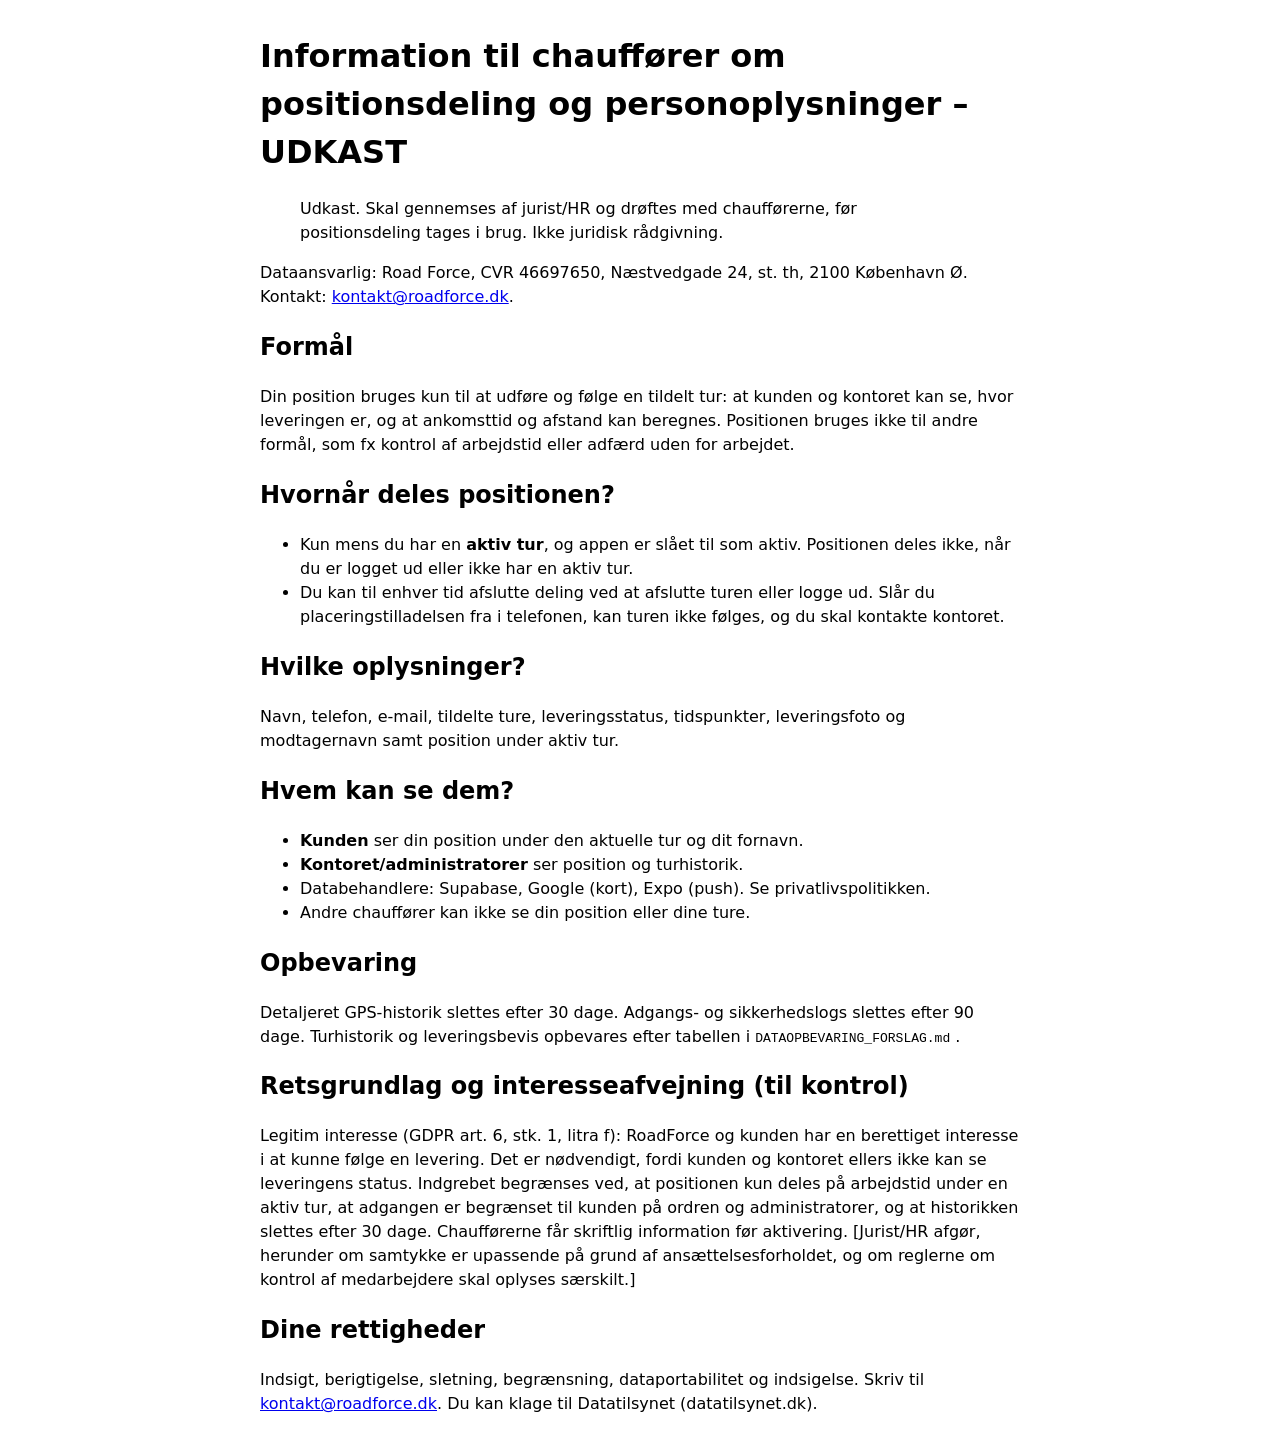
<file: chauffoer.html>
<!DOCTYPE html>
<html xmlns="http://www.w3.org/1999/xhtml" lang="da" xml:lang="da">
<head>
  <meta charset="utf-8" />
  <meta name="generator" content="pandoc" />
  <meta name="viewport" content="width=device-width, initial-scale=1.0, user-scalable=yes" />
  <title>Chaufførinformation – Road Force</title>
  <style>
    code{white-space: pre-wrap;}
    span.smallcaps{font-variant: small-caps;}
    span.underline{text-decoration: underline;}
    div.column{display: inline-block; vertical-align: top; width: 50%;}
    div.hanging-indent{margin-left: 1.5em; text-indent: -1.5em;}
    ul.task-list{list-style: none;}
  </style>
  <meta name="viewport" content="width=device-width,initial-scale=1"><style>body{font-family:system-ui;max-width:760px;margin:2rem auto;padding:0 1rem;line-height:1.5}table{border-collapse:collapse}td,th{border:1px solid #ccc;padding:4px 8px;font-size:14px}</style>
</head>
<body>
<h1 id="information-til-chauffører-om-positionsdeling-og-personoplysninger--udkast">Information til chauffører om positionsdeling og personoplysninger – UDKAST</h1>
<blockquote>
<p>Udkast. Skal gennemses af jurist/HR og drøftes med chaufførerne, før positionsdeling tages i brug. Ikke juridisk rådgivning.</p>
</blockquote>
<p>Dataansvarlig: Road Force, CVR 46697650, Næstvedgade 24, st. th, 2100 København Ø. Kontakt: <a href="mailto:kontakt@roadforce.dk">kontakt@roadforce.dk</a>.</p>
<h2 id="formål">Formål</h2>
<p>Din position bruges kun til at udføre og følge en tildelt tur: at kunden og kontoret kan se, hvor leveringen er, og at ankomsttid og afstand kan beregnes. Positionen bruges ikke til andre formål, som fx kontrol af arbejdstid eller adfærd uden for arbejdet.</p>
<h2 id="hvornår-deles-positionen">Hvornår deles positionen?</h2>
<ul>
<li>Kun mens du har en <strong>aktiv tur</strong>, og appen er slået til som aktiv. Positionen deles ikke, når du er logget ud eller ikke har en aktiv tur.</li>
<li>Du kan til enhver tid afslutte deling ved at afslutte turen eller logge ud. Slår du placeringstilladelsen fra i telefonen, kan turen ikke følges, og du skal kontakte kontoret.</li>
</ul>
<h2 id="hvilke-oplysninger">Hvilke oplysninger?</h2>
<p>Navn, telefon, e-mail, tildelte ture, leveringsstatus, tidspunkter, leveringsfoto og modtagernavn samt position under aktiv tur.</p>
<h2 id="hvem-kan-se-dem">Hvem kan se dem?</h2>
<ul>
<li><strong>Kunden</strong> ser din position under den aktuelle tur og dit fornavn.</li>
<li><strong>Kontoret/administratorer</strong> ser position og turhistorik.</li>
<li>Databehandlere: Supabase, Google (kort), Expo (push). Se privatlivspolitikken.</li>
<li>Andre chauffører kan ikke se din position eller dine ture.</li>
</ul>
<h2 id="opbevaring">Opbevaring</h2>
<p>Detaljeret GPS-historik slettes efter 30 dage. Adgangs- og sikkerhedslogs slettes efter 90 dage. Turhistorik og leveringsbevis opbevares efter tabellen i <code>DATAOPBEVARING_FORSLAG.md</code> .</p>
<h2 id="retsgrundlag-og-interesseafvejning-til-kontrol">Retsgrundlag og interesseafvejning (til kontrol)</h2>
<p>Legitim interesse (GDPR art. 6, stk. 1, litra f): RoadForce og kunden har en berettiget interesse i at kunne følge en levering. Det er nødvendigt, fordi kunden og kontoret ellers ikke kan se leveringens status. Indgrebet begrænses ved, at positionen kun deles på arbejdstid under en aktiv tur, at adgangen er begrænset til kunden på ordren og administratorer, og at historikken slettes efter 30 dage. Chaufførerne får skriftlig information før aktivering. [Jurist/HR afgør, herunder om samtykke er upassende på grund af ansættelsesforholdet, og om reglerne om kontrol af medarbejdere skal oplyses særskilt.]</p>
<h2 id="dine-rettigheder">Dine rettigheder</h2>
<p>Indsigt, berigtigelse, sletning, begrænsning, dataportabilitet og indsigelse. Skriv til <a href="mailto:kontakt@roadforce.dk">kontakt@roadforce.dk</a>. Du kan klage til Datatilsynet (datatilsynet.dk).</p>
</body>
</html>
</file>
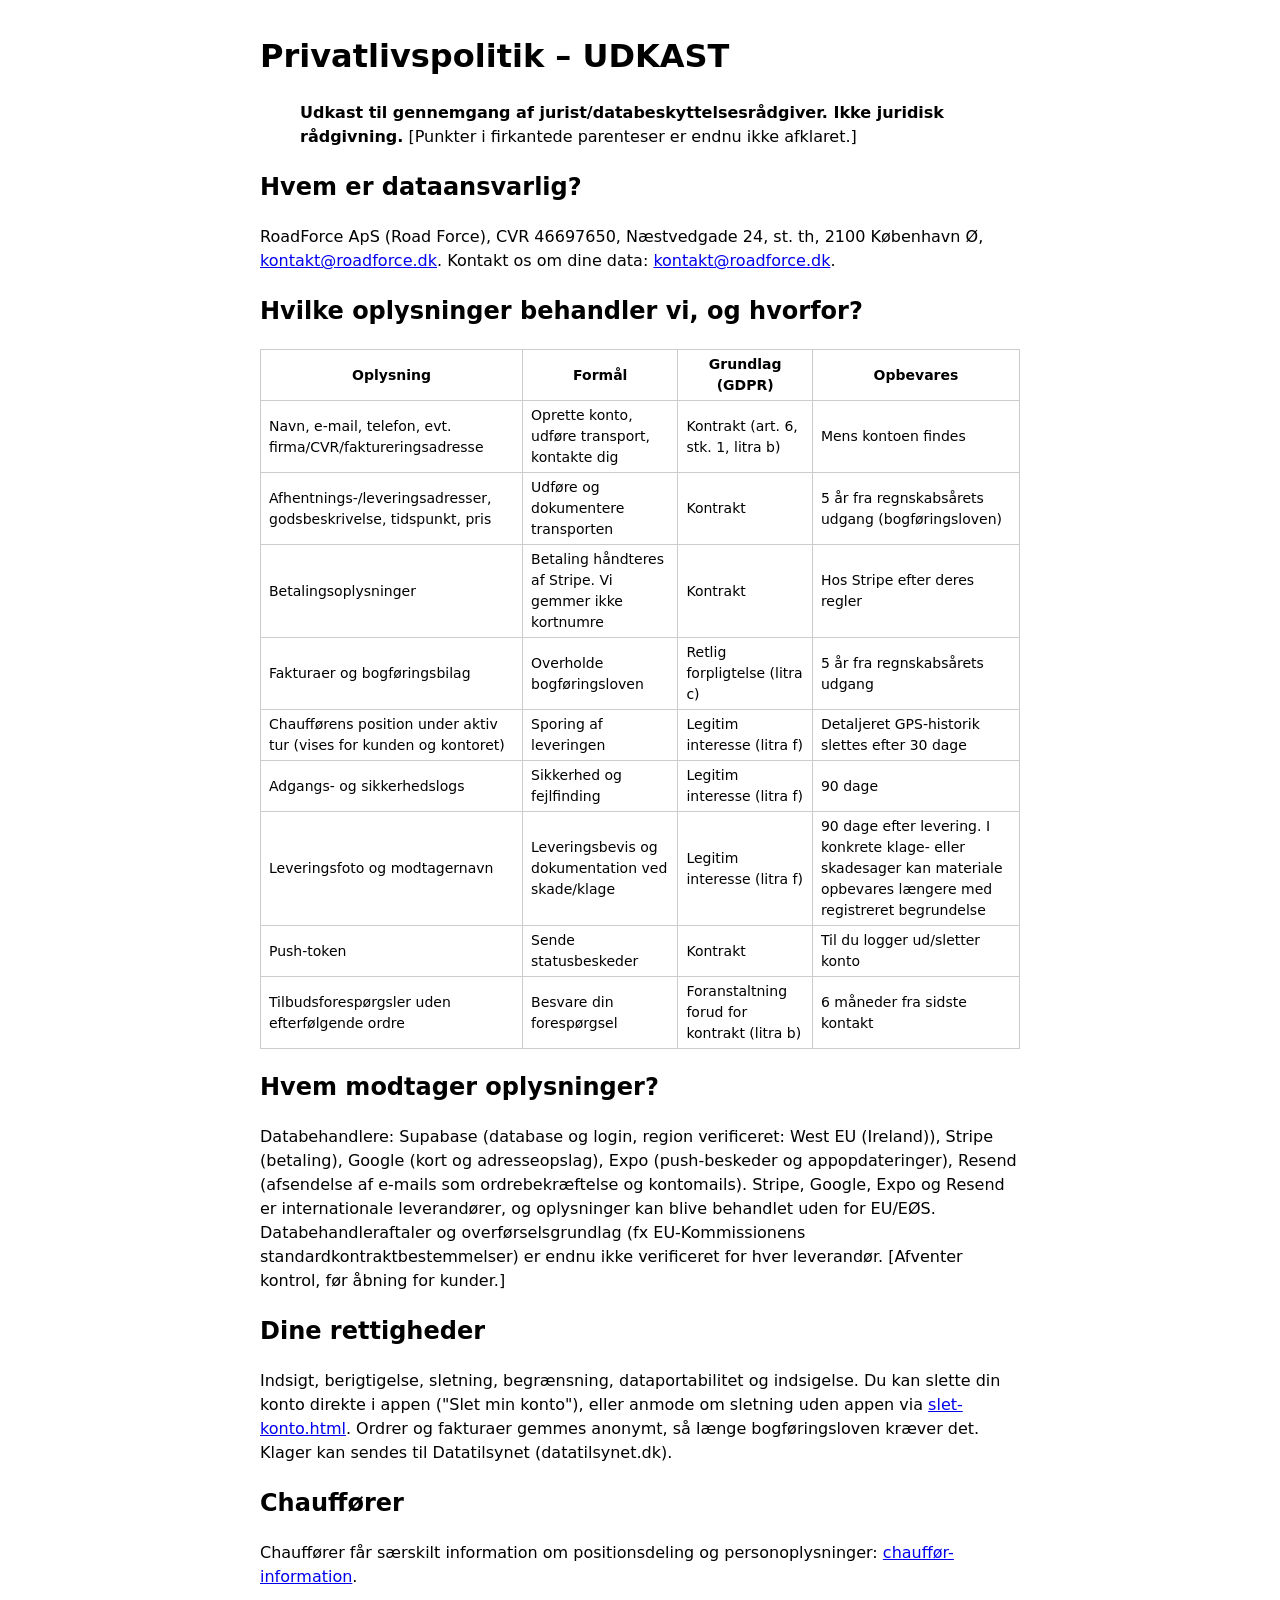
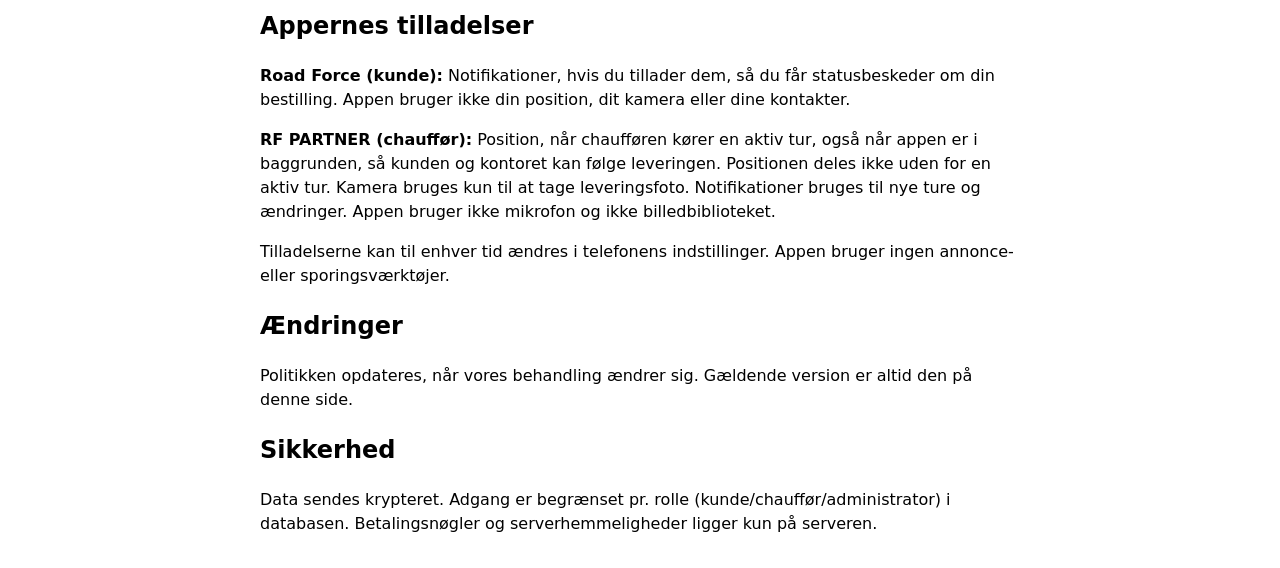
<file: privatliv.html>
<!DOCTYPE html>
<html xmlns="http://www.w3.org/1999/xhtml" lang="da" xml:lang="da">
<head>
  <meta charset="utf-8" />
  <meta name="generator" content="pandoc" />
  <meta name="viewport" content="width=device-width, initial-scale=1.0, user-scalable=yes" />
  <title>Privatlivspolitik – Road Force</title>
  <style>
    code{white-space: pre-wrap;}
    span.smallcaps{font-variant: small-caps;}
    span.underline{text-decoration: underline;}
    div.column{display: inline-block; vertical-align: top; width: 50%;}
    div.hanging-indent{margin-left: 1.5em; text-indent: -1.5em;}
    ul.task-list{list-style: none;}
  </style>
  <meta name="viewport" content="width=device-width,initial-scale=1"><style>body{font-family:system-ui;max-width:760px;margin:2rem auto;padding:0 1rem;line-height:1.5}table{border-collapse:collapse}td,th{border:1px solid #ccc;padding:4px 8px;font-size:14px}</style>
</head>
<body>
<h1 id="privatlivspolitik--udkast">Privatlivspolitik – UDKAST</h1>
<blockquote>
<p><strong>Udkast til gennemgang af jurist/databeskyttelsesrådgiver. Ikke juridisk rådgivning.</strong> [Punkter i firkantede parenteser er endnu ikke afklaret.]</p>
</blockquote>
<h2 id="hvem-er-dataansvarlig">Hvem er dataansvarlig?</h2>
<p>RoadForce ApS (Road Force), CVR 46697650, Næstvedgade 24, st. th, 2100 København Ø, <a href="mailto:kontakt@roadforce.dk">kontakt@roadforce.dk</a>. Kontakt os om dine data: <a href="mailto:kontakt@roadforce.dk">kontakt@roadforce.dk</a>.</p>
<h2 id="hvilke-oplysninger-behandler-vi-og-hvorfor">Hvilke oplysninger behandler vi, og hvorfor?</h2>
<table>
<thead>
<tr class="header">
<th>Oplysning</th>
<th>Formål</th>
<th>Grundlag (GDPR)</th>
<th>Opbevares</th>
</tr>
</thead>
<tbody>
<tr class="odd">
<td>Navn, e-mail, telefon, evt. firma/CVR/faktureringsadresse</td>
<td>Oprette konto, udføre transport, kontakte dig</td>
<td>Kontrakt (art. 6, stk. 1, litra b)</td>
<td>Mens kontoen findes</td>
</tr>
<tr class="even">
<td>Afhentnings-/leveringsadresser, godsbeskrivelse, tidspunkt, pris</td>
<td>Udføre og dokumentere transporten</td>
<td>Kontrakt</td>
<td>5 år fra regnskabsårets udgang (bogføringsloven)</td>
</tr>
<tr class="odd">
<td>Betalingsoplysninger</td>
<td>Betaling håndteres af Stripe. Vi gemmer ikke kortnumre</td>
<td>Kontrakt</td>
<td>Hos Stripe efter deres regler</td>
</tr>
<tr class="even">
<td>Fakturaer og bogføringsbilag</td>
<td>Overholde bogføringsloven</td>
<td>Retlig forpligtelse (litra c)</td>
<td>5 år fra regnskabsårets udgang</td>
</tr>
<tr class="odd">
<td>Chaufførens position under aktiv tur (vises for kunden og kontoret)</td>
<td>Sporing af leveringen</td>
<td>Legitim interesse (litra f)</td>
<td>Detaljeret GPS-historik slettes efter 30 dage</td>
</tr>
<tr class="even">
<td>Adgangs- og sikkerhedslogs</td>
<td>Sikkerhed og fejlfinding</td>
<td>Legitim interesse (litra f)</td>
<td>90 dage</td>
</tr>
<tr class="odd">
<td>Leveringsfoto og modtagernavn</td>
<td>Leveringsbevis og dokumentation ved skade/klage</td>
<td>Legitim interesse (litra f)</td>
<td>90 dage efter levering. I konkrete klage- eller skadesager kan materiale opbevares længere med registreret begrundelse</td>
</tr>
<tr class="even">
<td>Push-token</td>
<td>Sende statusbeskeder</td>
<td>Kontrakt</td>
<td>Til du logger ud/sletter konto</td>
</tr>
<tr class="odd">
<td>Tilbudsforespørgsler uden efterfølgende ordre</td>
<td>Besvare din forespørgsel</td>
<td>Foranstaltning forud for kontrakt (litra b)</td>
<td>6 måneder fra sidste kontakt</td>
</tr>
</tbody>
</table>
<h2 id="hvem-modtager-oplysninger">Hvem modtager oplysninger?</h2>
<p>Databehandlere: Supabase (database og login, region verificeret: West EU (Ireland)), Stripe (betaling), Google (kort og adresseopslag), Expo (push-beskeder og appopdateringer), Resend (afsendelse af e-mails som ordrebekræftelse og kontomails). Stripe, Google, Expo og Resend er internationale leverandører, og oplysninger kan blive behandlet uden for EU/EØS. Databehandleraftaler og overførselsgrundlag (fx EU-Kommissionens standardkontraktbestemmelser) er endnu ikke verificeret for hver leverandør. [Afventer kontrol, før åbning for kunder.]</p>
<h2 id="dine-rettigheder">Dine rettigheder</h2>
<p>Indsigt, berigtigelse, sletning, begrænsning, dataportabilitet og indsigelse. Du kan slette din konto direkte i appen ("Slet min konto"), eller anmode om sletning uden appen via <a href="slet-konto.html">slet-konto.html</a>. Ordrer og fakturaer gemmes anonymt, så længe bogføringsloven kræver det. Klager kan sendes til Datatilsynet (datatilsynet.dk).</p>
<h2 id="chauffører">Chauffører</h2>
<p>Chauffører får særskilt information om positionsdeling og personoplysninger: <a href="chauffoer.html">chauffør-information</a>.</p>
<h2 id="tilladelser">Appernes tilladelser</h2>
<p><strong>Road Force (kunde):</strong> Notifikationer, hvis du tillader dem, så du får statusbeskeder om din bestilling. Appen bruger ikke din position, dit kamera eller dine kontakter.</p>
<p><strong>RF PARTNER (chauffør):</strong> Position, når chaufføren kører en aktiv tur, også når appen er i baggrunden, så kunden og kontoret kan følge leveringen. Positionen deles ikke uden for en aktiv tur. Kamera bruges kun til at tage leveringsfoto. Notifikationer bruges til nye ture og ændringer. Appen bruger ikke mikrofon og ikke billedbiblioteket.</p>
<p>Tilladelserne kan til enhver tid ændres i telefonens indstillinger. Appen bruger ingen annonce- eller sporingsværktøjer.</p>
<h2 id="aendringer">Ændringer</h2>
<p>Politikken opdateres, når vores behandling ændrer sig. Gældende version er altid den på denne side.</p>
<h2 id="sikkerhed">Sikkerhed</h2>
<p>Data sendes krypteret. Adgang er begrænset pr. rolle (kunde/chauffør/administrator) i databasen. Betalingsnøgler og serverhemmeligheder ligger kun på serveren.</p>
</body>
</html>
</file>
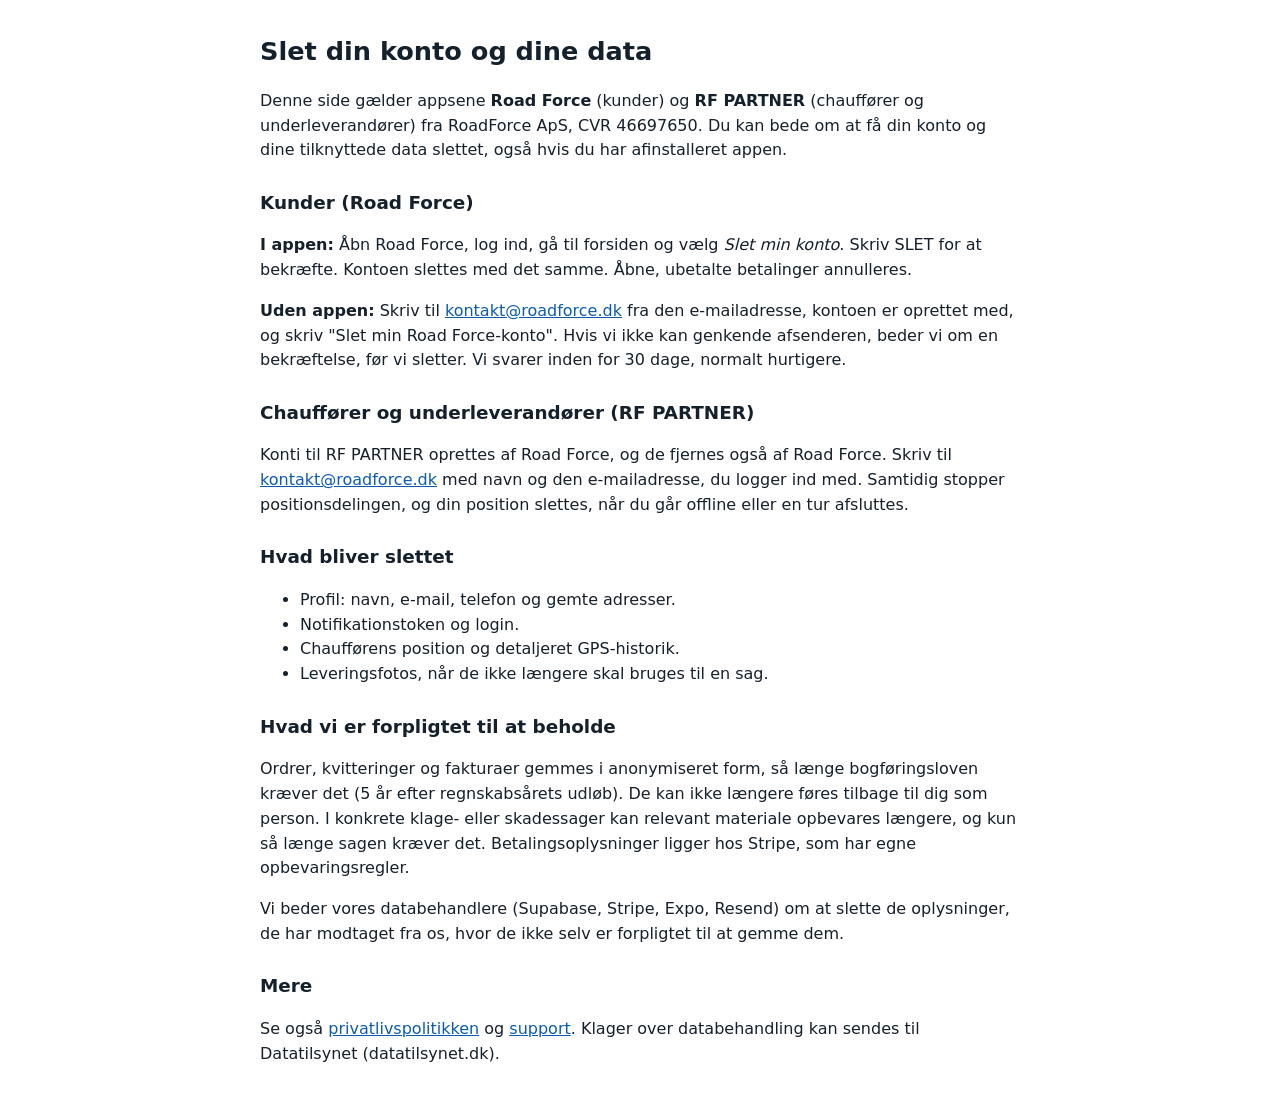
<file: slet-konto.html>
<!DOCTYPE html>
<html lang="da">
<head>
<meta charset="utf-8">
<title>Slet din konto – Road Force og RF PARTNER</title>
<meta name="viewport" content="width=device-width,initial-scale=1"><style>body{font-family:system-ui,-apple-system,sans-serif;max-width:760px;margin:2rem auto;padding:0 1rem;line-height:1.55;color:#14202b}h1{font-size:1.6rem}h2{font-size:1.15rem;margin-top:1.6rem}a{color:#0b5cad}table{border-collapse:collapse}td,th{border:1px solid #ccc;padding:4px 8px;font-size:14px;text-align:left}</style>
</head>
<body>
<h1>Slet din konto og dine data</h1>
<p>Denne side gælder appsene <strong>Road Force</strong> (kunder) og <strong>RF PARTNER</strong> (chauffører og underleverandører) fra RoadForce ApS, CVR 46697650. Du kan bede om at få din konto og dine tilknyttede data slettet, også hvis du har afinstalleret appen.</p>

<h2 id="kunder">Kunder (Road Force)</h2>
<p><strong>I appen:</strong> Åbn Road Force, log ind, gå til forsiden og vælg <em>Slet min konto</em>. Skriv SLET for at bekræfte. Kontoen slettes med det samme. Åbne, ubetalte betalinger annulleres.</p>
<p><strong>Uden appen:</strong> Skriv til <a href="mailto:kontakt@roadforce.dk?subject=Slet%20min%20Road%20Force-konto">kontakt@roadforce.dk</a> fra den e-mailadresse, kontoen er oprettet med, og skriv "Slet min Road Force-konto". Hvis vi ikke kan genkende afsenderen, beder vi om en bekræftelse, før vi sletter. Vi svarer inden for 30 dage, normalt hurtigere.</p>

<h2 id="chauffoerer">Chauffører og underleverandører (RF PARTNER)</h2>
<p>Konti til RF PARTNER oprettes af Road Force, og de fjernes også af Road Force. Skriv til <a href="mailto:kontakt@roadforce.dk?subject=Slet%20min%20RF%20PARTNER-konto">kontakt@roadforce.dk</a> med navn og den e-mailadresse, du logger ind med. Samtidig stopper positionsdelingen, og din position slettes, når du går offline eller en tur afsluttes.</p>

<h2 id="hvad-slettes">Hvad bliver slettet</h2>
<ul>
<li>Profil: navn, e-mail, telefon og gemte adresser.</li>
<li>Notifikationstoken og login.</li>
<li>Chaufførens position og detaljeret GPS-historik.</li>
<li>Leveringsfotos, når de ikke længere skal bruges til en sag.</li>
</ul>

<h2 id="hvad-gemmes">Hvad vi er forpligtet til at beholde</h2>
<p>Ordrer, kvitteringer og fakturaer gemmes i anonymiseret form, så længe bogføringsloven kræver det (5 år efter regnskabsårets udløb). De kan ikke længere føres tilbage til dig som person. I konkrete klage- eller skadessager kan relevant materiale opbevares længere, og kun så længe sagen kræver det. Betalingsoplysninger ligger hos Stripe, som har egne opbevaringsregler.</p>
<p>Vi beder vores databehandlere (Supabase, Stripe, Expo, Resend) om at slette de oplysninger, de har modtaget fra os, hvor de ikke selv er forpligtet til at gemme dem.</p>

<h2>Mere</h2>
<p>Se også <a href="privatliv.html">privatlivspolitikken</a> og <a href="support.html">support</a>. Klager over databehandling kan sendes til Datatilsynet (datatilsynet.dk).</p>
</body>
</html>
</file>
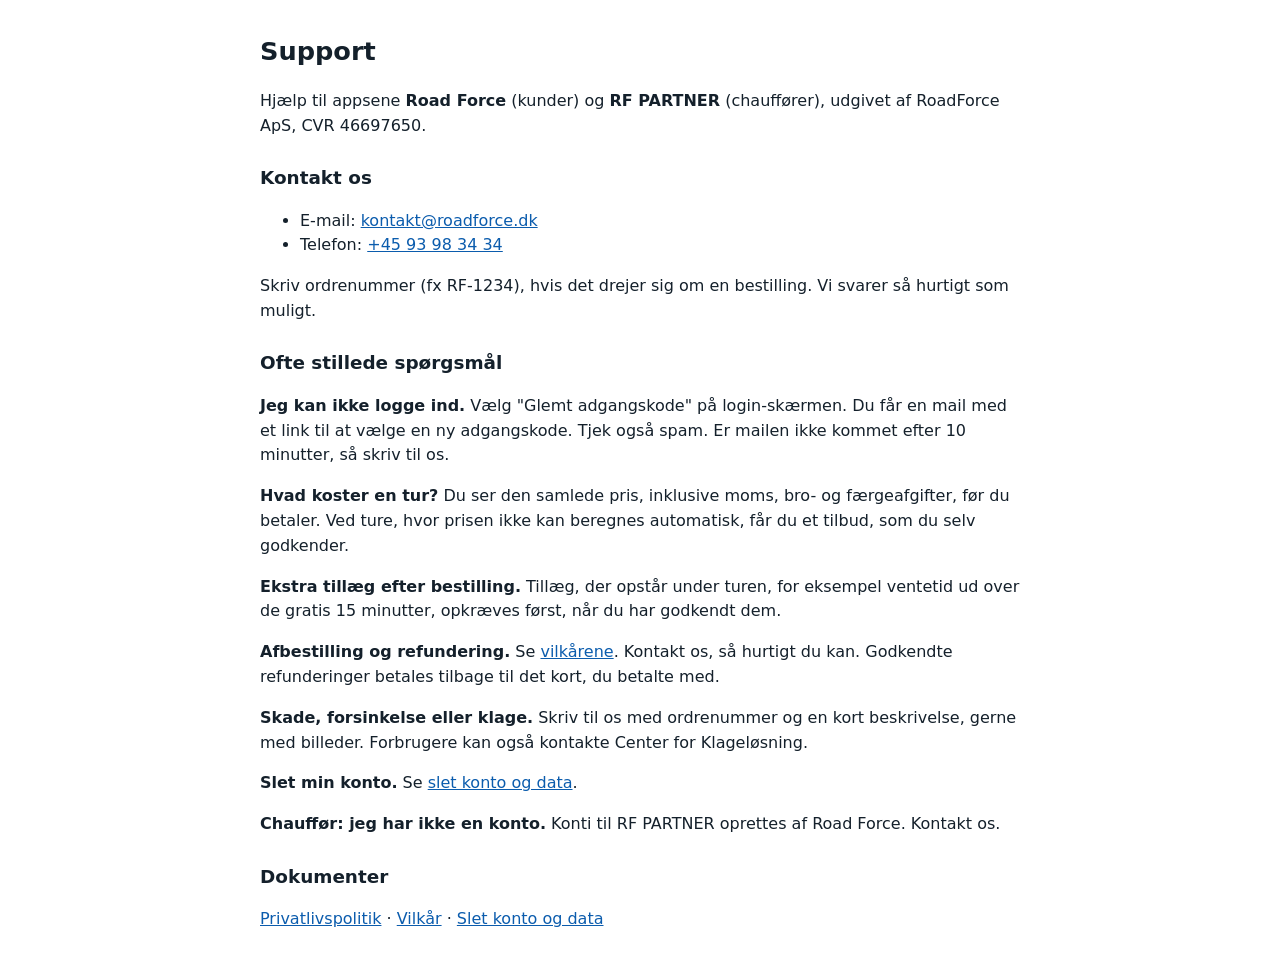
<file: support.html>
<!DOCTYPE html>
<html lang="da">
<head>
<meta charset="utf-8">
<title>Support – Road Force og RF PARTNER</title>
<meta name="viewport" content="width=device-width,initial-scale=1"><style>body{font-family:system-ui,-apple-system,sans-serif;max-width:760px;margin:2rem auto;padding:0 1rem;line-height:1.55;color:#14202b}h1{font-size:1.6rem}h2{font-size:1.15rem;margin-top:1.6rem}a{color:#0b5cad}table{border-collapse:collapse}td,th{border:1px solid #ccc;padding:4px 8px;font-size:14px;text-align:left}</style>
</head>
<body>
<h1>Support</h1>
<p>Hjælp til appsene <strong>Road Force</strong> (kunder) og <strong>RF PARTNER</strong> (chauffører), udgivet af RoadForce ApS, CVR 46697650.</p>

<h2>Kontakt os</h2>
<ul>
<li>E-mail: <a href="mailto:kontakt@roadforce.dk">kontakt@roadforce.dk</a></li>
<li>Telefon: <a href="tel:+4593983434">+45 93 98 34 34</a></li>
</ul>
<p>Skriv ordrenummer (fx RF-1234), hvis det drejer sig om en bestilling. Vi svarer så hurtigt som muligt.</p>

<h2>Ofte stillede spørgsmål</h2>
<p><strong>Jeg kan ikke logge ind.</strong> Vælg "Glemt adgangskode" på login-skærmen. Du får en mail med et link til at vælge en ny adgangskode. Tjek også spam. Er mailen ikke kommet efter 10 minutter, så skriv til os.</p>
<p><strong>Hvad koster en tur?</strong> Du ser den samlede pris, inklusive moms, bro- og færgeafgifter, før du betaler. Ved ture, hvor prisen ikke kan beregnes automatisk, får du et tilbud, som du selv godkender.</p>
<p><strong>Ekstra tillæg efter bestilling.</strong> Tillæg, der opstår under turen, for eksempel ventetid ud over de gratis 15 minutter, opkræves først, når du har godkendt dem.</p>
<p><strong>Afbestilling og refundering.</strong> Se <a href="vilkaar.html">vilkårene</a>. Kontakt os, så hurtigt du kan. Godkendte refunderinger betales tilbage til det kort, du betalte med.</p>
<p><strong>Skade, forsinkelse eller klage.</strong> Skriv til os med ordrenummer og en kort beskrivelse, gerne med billeder. Forbrugere kan også kontakte Center for Klageløsning.</p>
<p><strong>Slet min konto.</strong> Se <a href="slet-konto.html">slet konto og data</a>.</p>
<p><strong>Chauffør: jeg har ikke en konto.</strong> Konti til RF PARTNER oprettes af Road Force. Kontakt os.</p>

<h2>Dokumenter</h2>
<p><a href="privatliv.html">Privatlivspolitik</a> · <a href="vilkaar.html">Vilkår</a> · <a href="slet-konto.html">Slet konto og data</a></p>
</body>
</html>
</file>
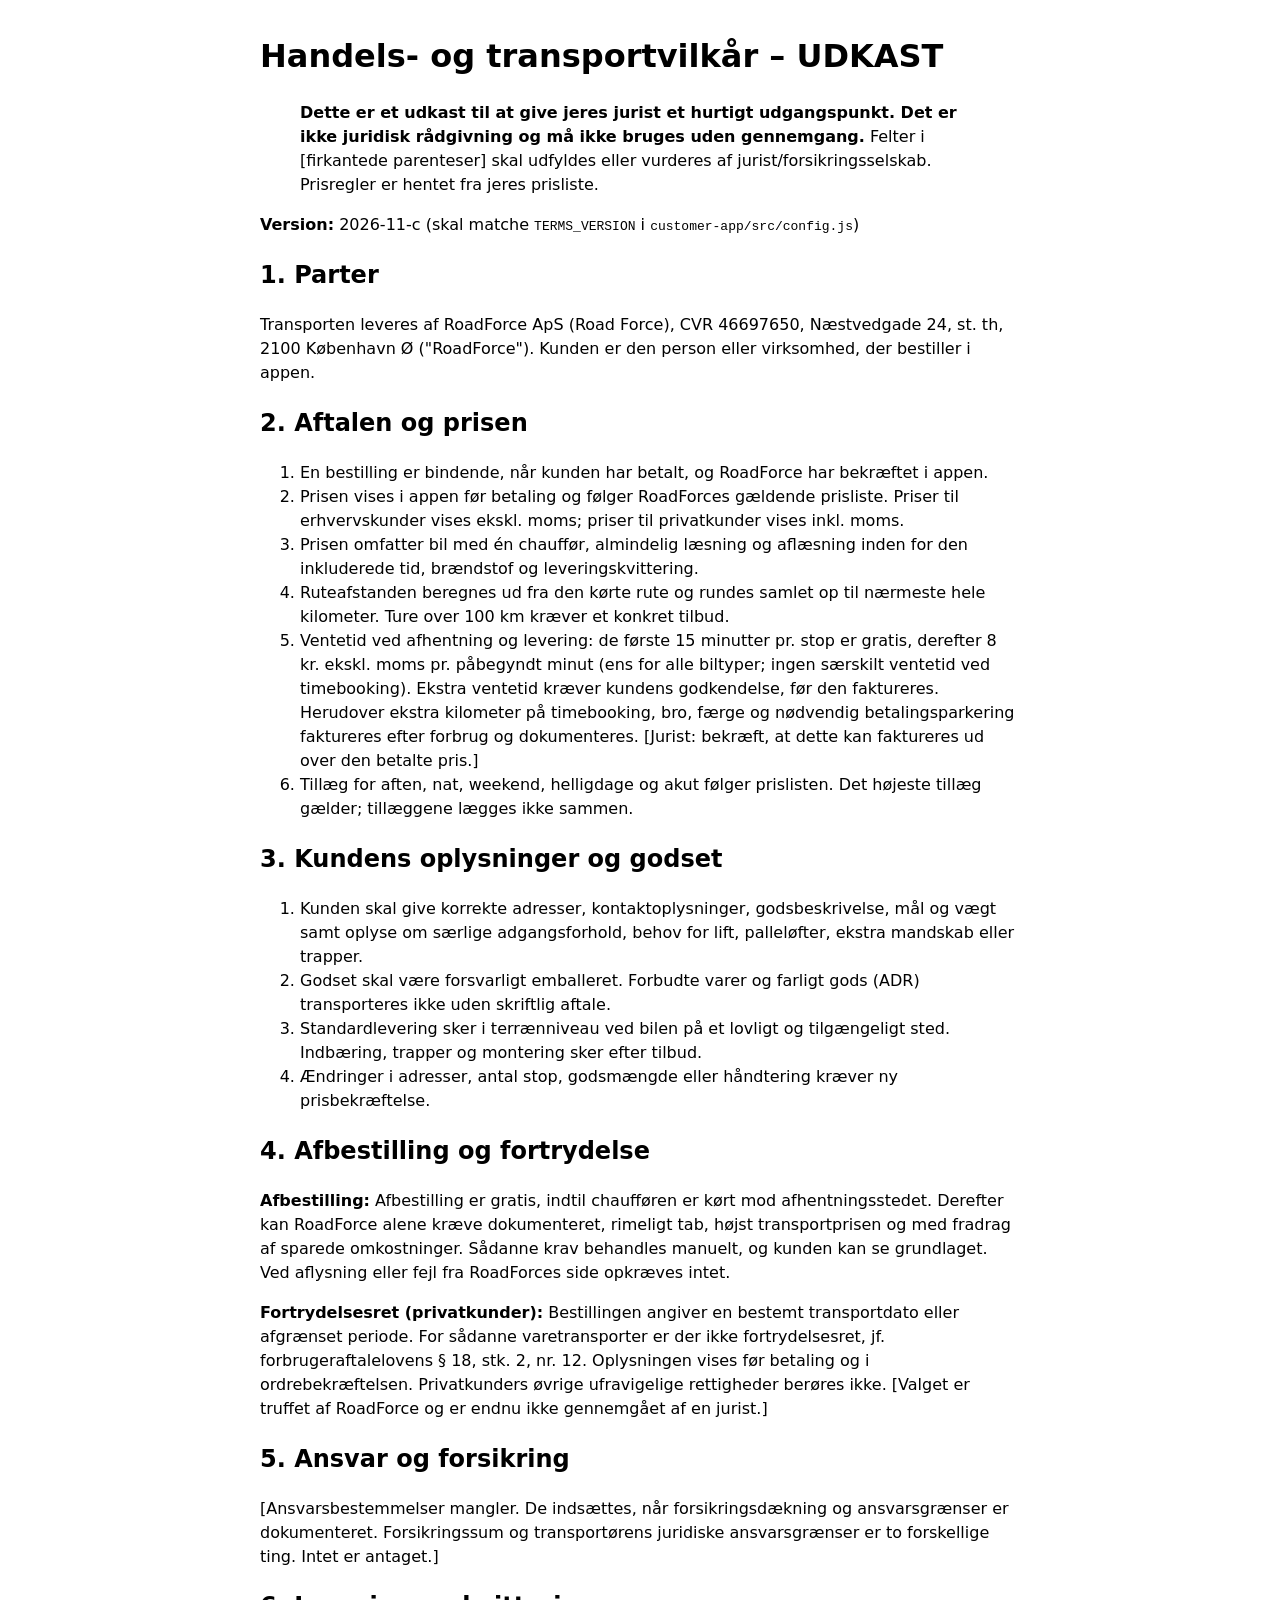
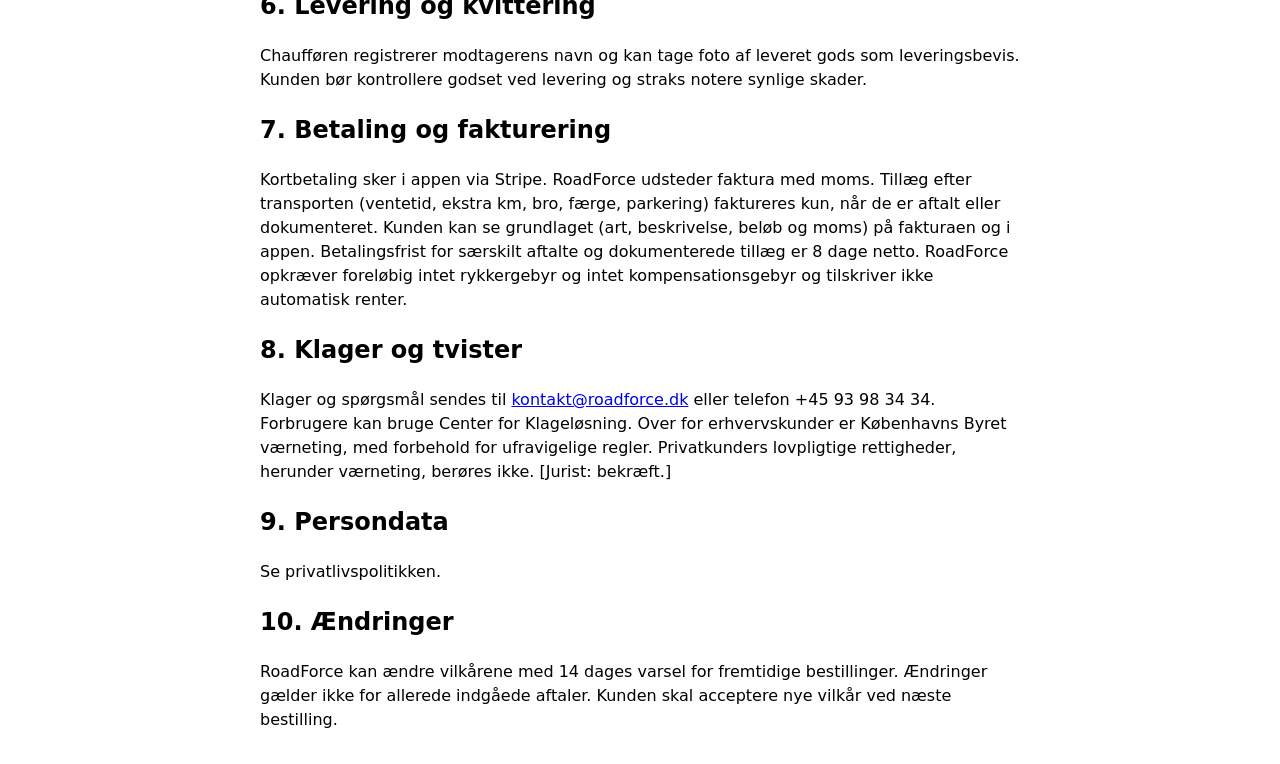
<file: vilkaar.html>
<!DOCTYPE html>
<html xmlns="http://www.w3.org/1999/xhtml" lang="da" xml:lang="da">
<head>
  <meta charset="utf-8" />
  <meta name="generator" content="pandoc" />
  <meta name="viewport" content="width=device-width, initial-scale=1.0, user-scalable=yes" />
  <title>Vilkår – Road Force</title>
  <style>
    code{white-space: pre-wrap;}
    span.smallcaps{font-variant: small-caps;}
    span.underline{text-decoration: underline;}
    div.column{display: inline-block; vertical-align: top; width: 50%;}
    div.hanging-indent{margin-left: 1.5em; text-indent: -1.5em;}
    ul.task-list{list-style: none;}
  </style>
  <meta name="viewport" content="width=device-width,initial-scale=1"><style>body{font-family:system-ui;max-width:760px;margin:2rem auto;padding:0 1rem;line-height:1.5}table{border-collapse:collapse}td,th{border:1px solid #ccc;padding:4px 8px;font-size:14px}</style>
</head>
<body>
<h1 id="handels--og-transportvilkår--udkast">Handels- og transportvilkår – UDKAST</h1>
<blockquote>
<p><strong>Dette er et udkast til at give jeres jurist et hurtigt udgangspunkt. Det er ikke juridisk rådgivning og må ikke bruges uden gennemgang.</strong> Felter i [firkantede parenteser] skal udfyldes eller vurderes af jurist/forsikringsselskab. Prisregler er hentet fra jeres prisliste.</p>
</blockquote>
<p><strong>Version:</strong> 2026-11-c (skal matche <code>TERMS_VERSION</code> i <code>customer-app/src/config.js</code>)</p>
<h2 id="1-parter">1. Parter</h2>
<p>Transporten leveres af RoadForce ApS (Road Force), CVR 46697650, Næstvedgade 24, st. th, 2100 København Ø ("RoadForce"). Kunden er den person eller virksomhed, der bestiller i appen.</p>
<h2 id="2-aftalen-og-prisen">2. Aftalen og prisen</h2>
<ol>
<li>En bestilling er bindende, når kunden har betalt, og RoadForce har bekræftet i appen.</li>
<li>Prisen vises i appen før betaling og følger RoadForces gældende prisliste. Priser til erhvervskunder vises ekskl. moms; priser til privatkunder vises inkl. moms.</li>
<li>Prisen omfatter bil med én chauffør, almindelig læsning og aflæsning inden for den inkluderede tid, brændstof og leveringskvittering.</li>
<li>Ruteafstanden beregnes ud fra den kørte rute og rundes samlet op til nærmeste hele kilometer. Ture over 100 km kræver et konkret tilbud.</li>
<li>Ventetid ved afhentning og levering: de første 15 minutter pr. stop er gratis, derefter 8 kr. ekskl. moms pr. påbegyndt minut (ens for alle biltyper; ingen særskilt ventetid ved timebooking). Ekstra ventetid kræver kundens godkendelse, før den faktureres. Herudover ekstra kilometer på timebooking, bro, færge og nødvendig betalingsparkering faktureres efter forbrug og dokumenteres. [Jurist: bekræft, at dette kan faktureres ud over den betalte pris.]</li>
<li>Tillæg for aften, nat, weekend, helligdage og akut følger prislisten. Det højeste tillæg gælder; tillæggene lægges ikke sammen.</li>
</ol>
<h2 id="3-kundens-oplysninger-og-godset">3. Kundens oplysninger og godset</h2>
<ol>
<li>Kunden skal give korrekte adresser, kontaktoplysninger, godsbeskrivelse, mål og vægt samt oplyse om særlige adgangsforhold, behov for lift, palleløfter, ekstra mandskab eller trapper.</li>
<li>Godset skal være forsvarligt emballeret. Forbudte varer og farligt gods (ADR) transporteres ikke uden skriftlig aftale.</li>
<li>Standardlevering sker i terrænniveau ved bilen på et lovligt og tilgængeligt sted. Indbæring, trapper og montering sker efter tilbud.</li>
<li>Ændringer i adresser, antal stop, godsmængde eller håndtering kræver ny prisbekræftelse.</li>
</ol>
<h2 id="4-afbestilling-og-fortrydelse">4. Afbestilling og fortrydelse</h2>
<p><strong>Afbestilling:</strong> Afbestilling er gratis, indtil chaufføren er kørt mod afhentningsstedet. Derefter kan RoadForce alene kræve dokumenteret, rimeligt tab, højst transportprisen og med fradrag af sparede omkostninger. Sådanne krav behandles manuelt, og kunden kan se grundlaget. Ved aflysning eller fejl fra RoadForces side opkræves intet.</p>
<p><strong>Fortrydelsesret (privatkunder):</strong> Bestillingen angiver en bestemt transportdato eller afgrænset periode. For sådanne varetransporter er der ikke fortrydelsesret, jf. forbrugeraftalelovens § 18, stk. 2, nr. 12. Oplysningen vises før betaling og i ordrebekræftelsen. Privatkunders øvrige ufravigelige rettigheder berøres ikke. [Valget er truffet af RoadForce og er endnu ikke gennemgået af en jurist.]</p>
<h2 id="5-ansvar-og-forsikring">5. Ansvar og forsikring</h2>
<p>[Ansvarsbestemmelser mangler. De indsættes, når forsikringsdækning og ansvarsgrænser er dokumenteret. Forsikringssum og transportørens juridiske ansvarsgrænser er to forskellige ting. Intet er antaget.]</p>
<h2 id="6-levering-og-kvittering">6. Levering og kvittering</h2>
<p>Chaufføren registrerer modtagerens navn og kan tage foto af leveret gods som leveringsbevis. Kunden bør kontrollere godset ved levering og straks notere synlige skader.</p>
<h2 id="7-betaling-og-fakturering">7. Betaling og fakturering</h2>
<p>Kortbetaling sker i appen via Stripe. RoadForce udsteder faktura med moms. Tillæg efter transporten (ventetid, ekstra km, bro, færge, parkering) faktureres kun, når de er aftalt eller dokumenteret. Kunden kan se grundlaget (art, beskrivelse, beløb og moms) på fakturaen og i appen. Betalingsfrist for særskilt aftalte og dokumenterede tillæg er 8 dage netto. RoadForce opkræver foreløbig intet rykkergebyr og intet kompensationsgebyr og tilskriver ikke automatisk renter.</p>
<h2 id="8-klager-og-tvister">8. Klager og tvister</h2>
<p>Klager og spørgsmål sendes til <a href="mailto:kontakt@roadforce.dk">kontakt@roadforce.dk</a> eller telefon +45 93 98 34 34. Forbrugere kan bruge Center for Klageløsning. Over for erhvervskunder er Københavns Byret værneting, med forbehold for ufravigelige regler. Privatkunders lovpligtige rettigheder, herunder værneting, berøres ikke. [Jurist: bekræft.]</p>
<h2 id="9-persondata">9. Persondata</h2>
<p>Se privatlivspolitikken.</p>
<h2 id="10-ændringer">10. Ændringer</h2>
<p>RoadForce kan ændre vilkårene med 14 dages varsel for fremtidige bestillinger. Ændringer gælder ikke for allerede indgåede aftaler. Kunden skal acceptere nye vilkår ved næste bestilling.</p>
</body>
</html>
</file>
